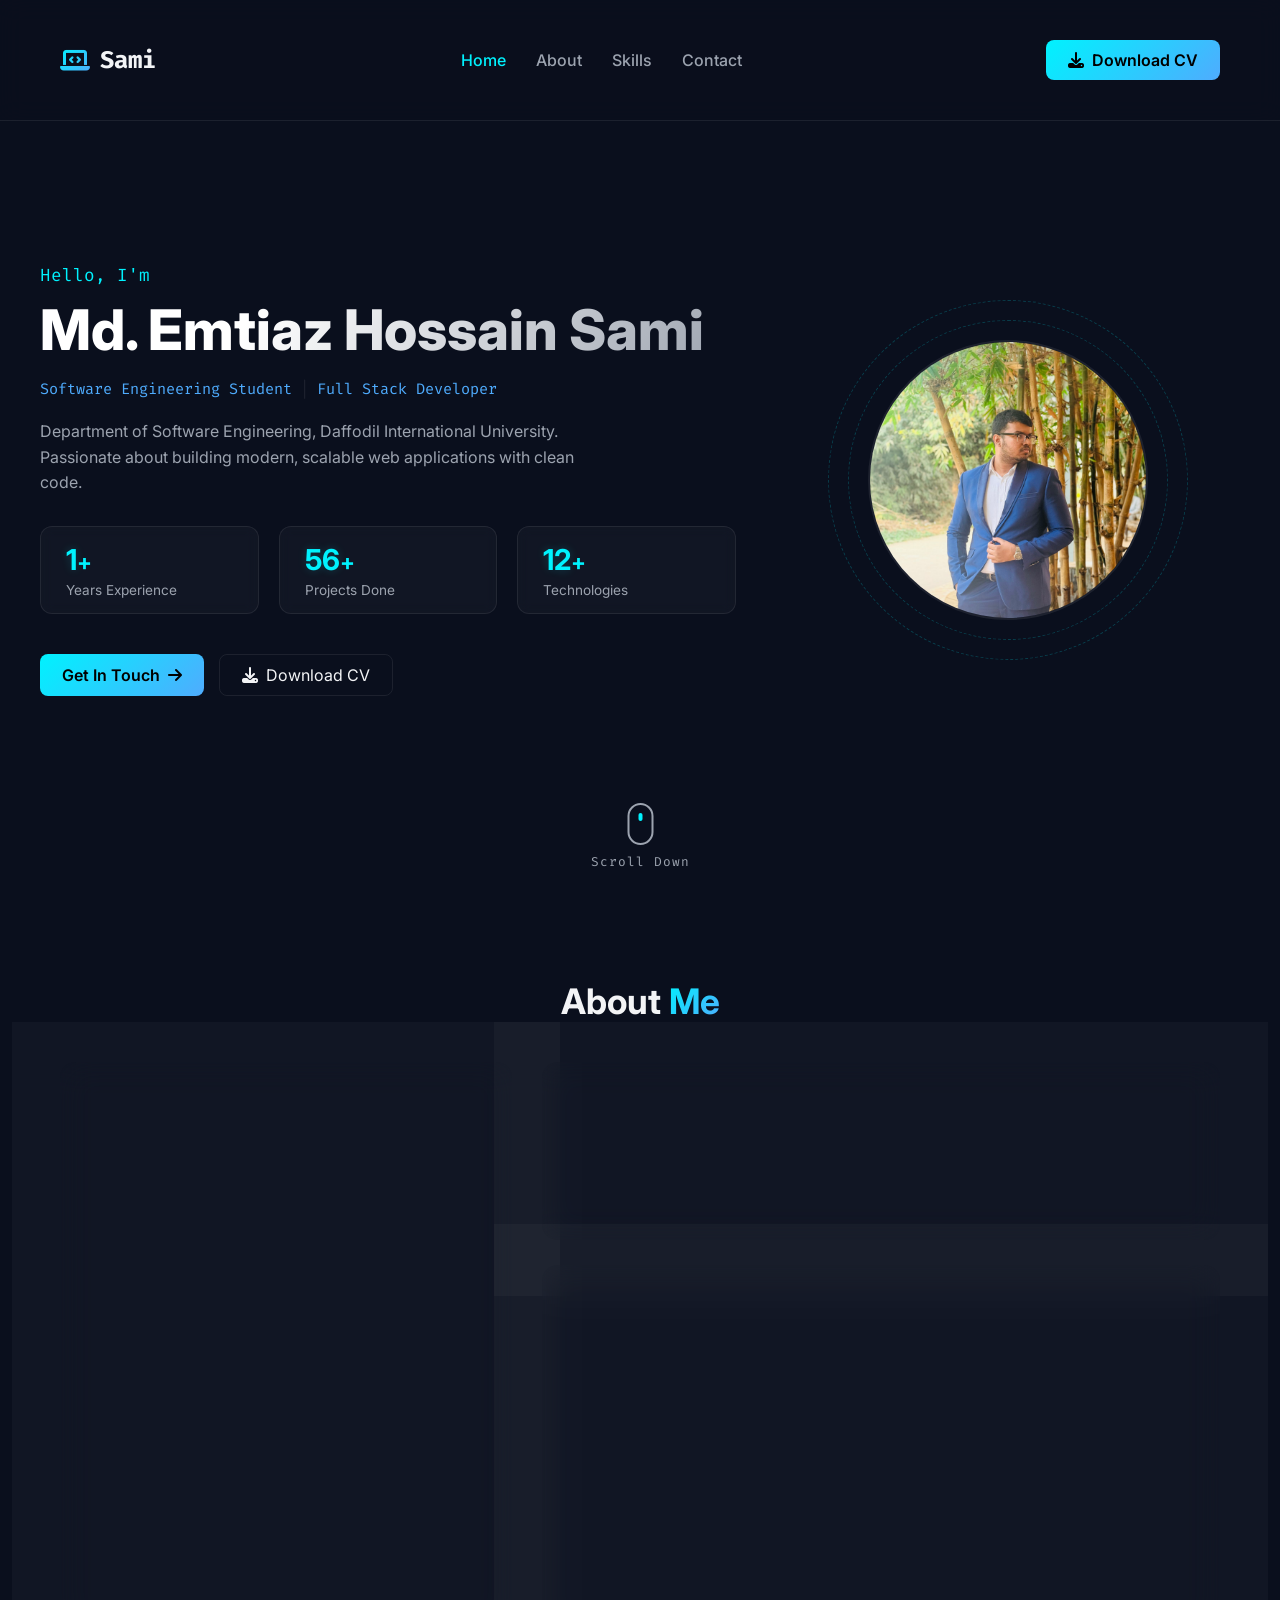
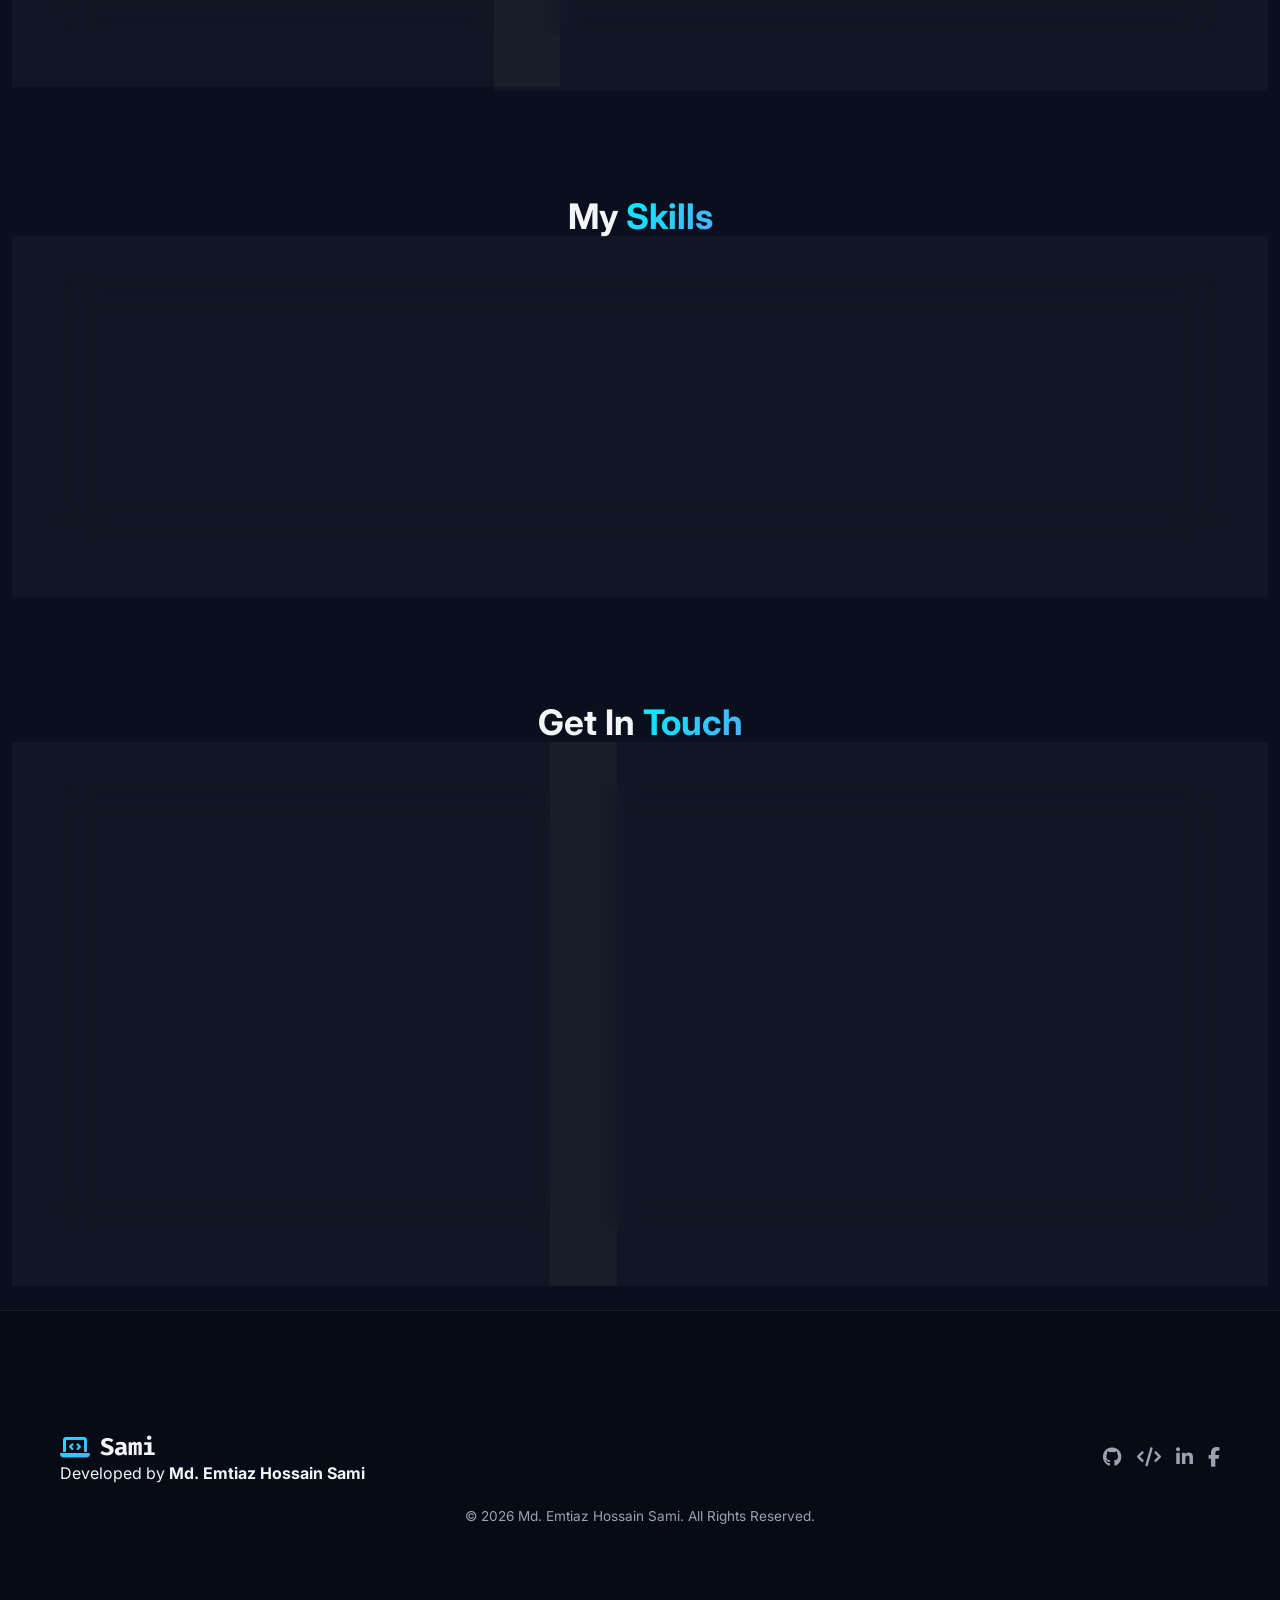
<file: index.html>
<!DOCTYPE html>
<html lang="en">
<head>
    <meta charset="UTF-8">
    <meta name="viewport" content="width=device-width, initial-scale=1.0">
    <title>Md. Emtiaz Hossain Sami | Portfolio</title>
    <link rel="preconnect" href="https://fonts.googleapis.com">
    <link href="https://fonts.googleapis.com/css2?family=Inter:wght@300;400;500;600;700;800;900&family=Fira+Code:wght@400;500&display=swap" rel="stylesheet">
    <link rel="stylesheet" href="https://cdnjs.cloudflare.com/ajax/libs/font-awesome/6.5.1/css/all.min.css">
    <link rel="stylesheet" href="style.css">
</head>
<body>

    <div class="loader" id="loader">
        <div class="loader-content">
            <div class="loader-spinner"></div>
            <span>Loading...</span>
        </div>
    </div>

    <canvas id="particles"></canvas>

    <nav class="navbar" id="navbar">
        <div class="nav-container">
            <a href="#home" class="nav-logo">
                <i class="fa-solid fa-laptop-code tech-icon"></i>
                <span>Sami</span>
            </a>
            <ul class="nav-menu" id="navMenu">
                <li><a href="#home" class="nav-link active">Home</a></li>
                <li><a href="#about" class="nav-link">About</a></li>
                <li><a href="#skills" class="nav-link">Skills</a></li>
                <li><a href="#contact" class="nav-link">Contact</a></li>
            </ul>
            <div class="nav-actions">
                <a href="my-resume.pdf" class="btn-download" id="downloadCVNav" target="_blank">
                    <i class="fas fa-download"></i> Download CV
                </a>
                <button class="menu-btn" id="menuBtn">
                    <span></span><span></span><span></span>
                </button>
            </div>
        </div>
    </nav>

    <div class="mobile-menu" id="mobileMenu">
        <a href="#home">Home</a>
        <a href="#about">About</a>
        <a href="#skills">Skills</a>
        <a href="#contact">Contact</a>
        <a href="my-resume.pdf" class="btn-download-mobile" id="downloadCVMobile" target="_blank">
            <i class="fas fa-download"></i> Download CV
        </a>
    </div>

    <section class="hero" id="home">
        <div class="hero-container">
            <div class="hero-left">
                <p class="hero-greeting">Hello, I'm</p>
                <h1 class="hero-name">Md. Emtiaz Hossain Sami</h1>
                <div class="hero-role">
                    <span class="role-tag">Software Engineering Student</span>
                    <span class="role-divider">|</span>
                    <span class="role-tag">Full Stack Developer</span>
                </div>
                <p class="hero-desc">
                    Department of Software Engineering, Daffodil International University. 
                    Passionate about building modern, scalable web applications with clean code.
                </p>
                
                <div class="hero-stats">
                    <div class="stat-box">
                        <span class="stat-num" data-count="1">0</span><span class="stat-plus">+</span>
                        <span class="stat-text">Years Experience</span>
                    </div>
                    <div class="stat-box">
                        <span class="stat-num" data-count="56">0</span><span class="stat-plus">+</span>
                        <span class="stat-text">Projects Done</span>
                    </div>
                    <div class="stat-box">
                        <span class="stat-num" data-count="12">0</span><span class="stat-plus">+</span>
                        <span class="stat-text">Technologies</span>
                    </div>
                </div>

                <div class="hero-btns">
                    <a href="#contact" class="btn-primary">
                        <span>Get In Touch</span>
                        <i class="fas fa-arrow-right"></i>
                    </a>
                    <a href="https://imtiaz.swe.bd/resume.pdf" class="btn-outline" id="downloadCVHero" target="_blank">
                        <i class="fas fa-download"></i>
                        <span>Download CV</span>
                    </a>
                </div>
            </div>
            <div class="hero-right">
                <div class="hero-photo-wrap">
                    <div class="hero-photo-ring ring-1"></div>
                    <div class="hero-photo-ring ring-2"></div>
                    <div class="hero-photo-ring ring-3"></div>
                    <div class="hero-photo">
                        <img src="hero-photo.jpg.jpg" alt="Emtiaz Sami">
                    </div>
                </div>
            </div>
        </div>
        
        <div class="scroll-down">
            <div class="scroll-mouse">
                <div class="scroll-wheel"></div>
            </div>
            <span>Scroll Down</span>
        </div>
    </section>

    <section class="about-section" id="about">
        <div class="container">
            <h2 class="section-heading">About <span class="text-gradient">Me</span></h2>
            <div class="about-layout">
                <div class="about-sidebar">
                    <div class="about-photo-card">
                        <div class="about-photo">
                            <img src="about-photo.jpg.jpg" alt="Emtiaz Sami">
                        </div>
                        <h3>Emtiaz Sami</h3>
                        <p>Full Stack Developer</p>
                        <div class="about-quick-info">
                            <div class="quick-item">
                                <i class="fas fa-envelope"></i>
                                <div>
                                    <span class="quick-label">Email</span>
                                    <span class="quick-value">sami242-35-744@diu.edu.bd</span>
                                </div>
                            </div>
                            <div class="quick-item">
                                <i class="fab fa-github"></i>
                                <div>
                                    <span class="quick-label">GitHub</span>
                                    <a href="https://github.com/sami21-lgtm" target="_blank" class="quick-value" style="color: var(--accent-cyan);">@sami21-lgtm</a>
                                </div>
                            </div>
                            <div class="quick-item">
                                <i class="fas fa-code"></i>
                                <div>
                                    <span class="quick-label">Codeforces</span>
                                    <a href="https://codeforces.com/profile/samiemtiaz008" target="_blank" class="quick-value" style="color: var(--accent-cyan);">@samiemtiaz008</a>
                                </div>
                            </div>
                            <div class="quick-item">
                                <i class="fas fa-map-marker-alt"></i>
                                <div>
                                    <span class="quick-label">Location</span>
                                    <span class="quick-value">Dhaka, BD</span>
                                </div>
                            </div>
                            <div class="quick-item">
                                <i class="fas fa-briefcase"></i>
                                <div>
                                    <span class="quick-label">Status</span>
                                    <span class="quick-value status-open">Open to Work</span>
                                </div>
                            </div>
                        </div>
                        <a href="https://imtiaz.swe.bd/resume.pdf" class="btn-download-full" id="downloadCVAbout" target="_blank">
                            <i class="fas fa-download"></i> Download CV
                        </a>
                    </div>
                </div>

                <div class="about-main">
                    <div class="about-card">
                        <h3><i class="fas fa-user"></i> About Me</h3>
                        <p>
                            I'm Md. Emtiaz Hossain Sami, a Software Engineering student at Daffodil International University.
                            I specialize in competitive programming and full-stack web development. I love building secure, beautiful, and fluid interfaces.
                        </p>
                    </div>

                    <div class="about-card">
                        <h3><i class="fas fa-graduation-cap"></i> Education</h3>
                        <div class="timeline">
                            <div class="timeline-item">
                                <div class="timeline-dot"></div>
                                <div class="timeline-content">
                                    <span class="timeline-date">2024 - Present</span>
                                    <h4>B.Sc. in Software Engineering</h4>
                                    <p>Daffodil International University</p>
                                </div>
                            </div>
                            <div class="timeline-item">
                                <div class="timeline-dot"></div>
                                <div class="timeline-content">
                                    <span class="timeline-date">2022 - 2023</span>
                                    <h4>Higher Secondary Certificate (HSC)</h4>
                                    <p>Dhaka City College</p>
                                </div>
                            </div>
                            <div class="timeline-item">
                                <div class="timeline-dot"></div>
                                <div class="timeline-content">
                                    <span class="timeline-date">2013 - 2021</span>
                                    <h4>Secondary School Certificate (SSC)</h4>
                                    <p>Dhanmondi Govt. Boys' High School</p>
                                </div>
                            </div>
                        </div>
                    </div>
                </div>
            </div>
        </div>
    </section>

    <section class="skills-section" id="skills">
        <div class="container">
            <h2 class="section-heading">My <span class="text-gradient">Skills</span></h2>
            <div class="skills-grid">
                <div class="skill-category">
                    <div class="skill-category-header">
                        <i class="fas fa-trophy"></i>
                        <h3>Problem Solving</h3>
                    </div>
                    <div class="skill-list">
                        <div class="skill-item">
                            <span class="skill-name">C++</span>
                            <div class="skill-bar-bg"><div class="skill-bar-fill" style="width: 72%;"></div></div>
                        </div>
                        <div class="skill-item">
                            <span class="skill-name">Algorithms</span>
                            <div class="skill-bar-bg"><div class="skill-bar-fill" style="width: 72%;"></div></div>
                        </div>
                        <a href="https://codeforces.com/profile/samiemtiaz008" target="_blank" class="btn-outline" style="margin-top: 15px; width: 100%; justify-content: center; padding: 10px;">
                            <i class="fas fa-external-link-alt"></i> Codeforces Profile
                        </a>
                    </div>
                </div>
            </div>
        </div>
    </section>

    <section class="contact-section" id="contact">
        <div class="container">
            <h2 class="section-heading">Get In <span class="text-gradient">Touch</span></h2>
            <div class="contact-layout">
                <div class="contact-info">
                    <h3>Contact Information</h3>
                    <div class="contact-list">
                        <div class="contact-item">
                            <div class="contact-icon"><i class="fas fa-envelope"></i></div>
                            <div>
                                <span>Email</span>
                                <a href="mailto:sami242-35-744@diu.edu.bd">sami242-35-744@diu.edu.bd</a>
                            </div>
                        </div>
                        <div class="contact-item">
                            <div class="contact-icon"><i class="fab fa-whatsapp"></i></div>
                            <div>
                                <span>WhatsApp</span>
                                <a href="https://wa.me/8801958545359" target="_blank">+880 1958 545 359</a>
                            </div>
                        </div>
                    </div>
                    <div class="contact-socials">
                        <a href="https://github.com/sami21-lgtm" target="_blank"><i class="fab fa-github"></i></a>
                        <a href="https://codeforces.com/profile/samiemtiaz008" target="_blank"><i class="fas fa-code"></i></a>
                        <a href="https://www.linkedin.com/in/emtiaz-hossain-6b4416340/" target="_blank"><i class="fab fa-linkedin-in"></i></a>
                        <a href="https://www.facebook.com/emtiaz.hossain.2478" target="_blank"><i class="fab fa-facebook-f"></i></a>
                    </div>
                </div>

                <div class="contact-form-wrap">
                    <form id="contactForm" class="contact-form">
                        <div class="form-group">
                            <label>Your Name</label>
                            <input type="text" id="cName" placeholder="John Doe" required>
                        </div>
                        <div class="form-group">
                            <label>Your Email</label>
                            <input type="email" id="cEmail" placeholder="john@example.com" required>
                        </div>
                        <div class="form-group">
                            <label>Message</label>
                            <textarea id="cMessage" rows="6" placeholder="Write your message..." required></textarea>
                        </div>
                        <button type="submit" class="btn-primary btn-full">
                            <span>Send Message</span>
                            <i class="fas fa-paper-plane"></i>
                        </button>
                    </form>
                </div>
            </div>
        </div>
    </section>

    <footer class="footer">
        <div class="container">
            <div class="footer-inner">
                <div class="footer-brand">
                    <a href="#home" class="nav-logo">
                        <i class="fa-solid fa-laptop-code tech-icon"></i>
                        <span>Sami</span>
                    </a>
                    <p>Developed by <strong>Md. Emtiaz Hossain Sami</strong></p>
                </div>
                <div class="footer-socials">
                    <a href="https://github.com/sami21-lgtm" target="_blank"><i class="fab fa-github"></i></a>
                    <a href="https://codeforces.com/profile/samiemtiaz008" target="_blank"><i class="fas fa-code"></i></a>
                    <a href="https://www.linkedin.com/in/emtiaz-hossain-6b4416340/" target="_blank"><i class="fab fa-linkedin-in"></i></a>
                    <a href="https://www.facebook.com/emtiaz.hossain.2478" target="_blank"><i class="fab fa-facebook-f"></i></a>
                </div>
            </div>
            <div class="footer-bottom">
                <p>&copy; 2026 Md. Emtiaz Hossain Sami. All Rights Reserved.</p>
            </div>
        </div>
    </footer>

    <button class="back-top" id="backTop"><i class="fas fa-arrow-up"></i></button>

    <script src="script.js"></script>
</body>
</html>
</file>
<file: style.css>
:root {
    --bg-dark: #0a0f1d;
    --card-glass: rgba(255, 255, 255, 0.03);
    --border-glass: rgba(255, 255, 255, 0.08);
    --text-primary: #f3f4f6;
    --text-secondary: #9ca3af;
    --primary-gradient: linear-gradient(135deg, #00f2fe 0%, #4facfe 100%);
    --accent-cyan: #00f2fe;
    --accent-blue: #4facfe;
    --font-inter: 'Inter', sans-serif;
    --font-fira: 'Fira Code', monospace;
}

* {
    margin: 0;
    padding: 0;
    box-sizing: border-box;
    scroll-behavior: smooth;
}

body {
    background-color: var(--bg-dark);
    color: var(--text-primary);
    font-family: var(--font-inter);
    overflow-x: hidden;
    position: relative;
}

/* Background Canvas */
#particles {
    position: fixed;
    top: 0;
    left: 0;
    width: 100%;
    height: 100%;
    z-index: -1;
}

/* Preloader */
.loader {
    position: fixed;
    top: 0;
    left: 0;
    width: 100%;
    height: 100%;
    background: var(--bg-dark);
    z-index: 9999;
    display: flex;
    justify-content: center;
    align-items: center;
    transition: opacity 0.5s ease, visibility 0.5s;
}
.loader.fade-out {
    opacity: 0;
    visibility: hidden;
}
.loader-content {
    text-align: center;
    font-family: var(--font-fira);
}
.loader-spinner {
    width: 50px;
    height: 50px;
    border: 3px solid var(--border-glass);
    border-top: 3px solid var(--accent-cyan);
    border-radius: 50%;
    animation: spin 1s linear infinite;
    margin-bottom: 15px;
}

@keyframes spin {
    0% { transform: rotate(0deg); }
    100% { transform: rotate(360deg); }
}

/* Layout Container */
.container {
    width: 100%;
    max-width: 1200px;
    margin: 0 auto;
    padding: 80px 20px;
}

/* Glassmorphism Navigation */
.navbar {
    position: fixed;
    top: 0;
    left: 0;
    width: 100%;
    z-index: 100;
    background: rgba(10, 15, 29, 0.7);
    backdrop-filter: blur(12px);
    -webkit-backdrop-filter: blur(12px);
    border-bottom: 1px solid var(--border-glass);
    transition: all 0.3s ease;
}
.nav-container {
    max-width: 1200px;
    margin: 0 auto;
    padding: 20px;
    display: flex;
    justify-content: space-between;
    align-items: center;
}
.nav-logo {
    display: flex;
    align-items: center;
    gap: 10px;
    font-family: var(--font-fira);
    font-size: 1.5rem;
    font-weight: 700;
    color: var(--text-primary);
    text-decoration: none;
}
/* Tech Animated Icon */
.tech-icon {
    background: var(--primary-gradient);
    -webkit-background-clip: text;
    -webkit-text-fill-color: transparent;
    animation: pulseIcon 2s infinite alternate;
}
@keyframes pulseIcon {
    0% { transform: scale(1); filter: drop-shadow(0 0 2px rgba(0,242,254,0.4)); }
    100% { transform: scale(1.1); filter: drop-shadow(0 0 8px rgba(0,242,254,0.8)); }
}

.nav-menu {
    display: flex;
    list-style: none;
    gap: 30px;
}
.nav-link {
    color: var(--text-secondary);
    text-decoration: none;
    font-weight: 500;
    transition: color 0.3s;
}
.nav-link:hover, .nav-link.active {
    color: var(--accent-cyan);
}

/* Buttons */
.btn-primary, .btn-download, .btn-download-full {
    background: var(--primary-gradient);
    color: #000;
    padding: 10px 22px;
    border-radius: 8px;
    font-weight: 600;
    text-decoration: none;
    display: inline-flex;
    align-items: center;
    gap: 8px;
    border: none;
    cursor: pointer;
    transition: transform 0.3s ease, box-shadow 0.3s ease;
}
.btn-primary:hover, .btn-download:hover, .btn-download-full:hover {
    transform: translateY(-2px);
    box-shadow: 0 5px 15px rgba(0, 242, 254, 0.4);
}
.btn-outline {
    background: transparent;
    color: var(--text-primary);
    border: 1px solid var(--border-glass);
    padding: 10px 22px;
    border-radius: 8px;
    text-decoration: none;
    display: inline-flex;
    align-items: center;
    gap: 8px;
    transition: all 0.3s;
}
.btn-outline:hover {
    background: rgba(255, 255, 255, 0.05);
    border-color: var(--accent-cyan);
}

/* Hero Section */
.hero {
    min-height: 100vh;
    display: flex;
    align-items: center;
    justify-content: center;
    padding: 120px 20px 60px;
    position: relative;
}
.hero-container {
    max-width: 1200px;
    width: 100%;
    display: grid;
    grid-template-columns: 1.2fr 0.8fr;
    gap: 40px;
    align-items: center;
}
.hero-greeting {
    font-family: var(--font-fira);
    color: var(--accent-cyan);
    font-size: 1.1rem;
    margin-bottom: 10px;
}
.hero-name {
    font-size: 3.5rem;
    font-weight: 800;
    line-height: 1.2;
    margin-bottom: 15px;
    background: linear-gradient(120deg, #fff 30%, var(--text-secondary));
    -webkit-background-clip: text;
    -webkit-text-fill-color: transparent;
}
.hero-role {
    display: flex;
    align-items: center;
    gap: 10px;
    margin-bottom: 20px;
}
.role-tag {
    font-family: var(--font-fira);
    font-size: 0.95rem;
    color: var(--accent-blue);
}
.role-divider {
    color: var(--border-glass);
}
.hero-desc {
    color: var(--text-secondary);
    line-height: 1.6;
    margin-bottom: 30px;
    max-width: 550px;
}

/* Stats (Updated for perfect wrapping and alignment) */
.hero-stats {
    display: flex;
    gap: 20px;
    margin-bottom: 40px;
    flex-wrap: wrap;
}
.stat-box {
    background: var(--card-glass);
    border: 1px solid var(--border-glass);
    padding: 15px 25px;
    border-radius: 12px;
    backdrop-filter: blur(6px);
    min-width: 140px;
    flex: 1;
}
.stat-num {
    font-size: 1.8rem;
    font-weight: 700;
    color: var(--accent-cyan);
    text-shadow: 0 0 10px rgba(0, 242, 254, 0.2);
}
.stat-plus {
    color: var(--accent-cyan);
    font-size: 1.4rem;
    font-weight: 700;
}
.stat-text {
    display: block;
    font-size: 0.85rem;
    color: var(--text-secondary);
    margin-top: 5px;
    white-space: nowrap;
}
.hero-btns {
    display: flex;
    gap: 15px;
}

/* Hero Photo Rings */
.hero-photo-wrap {
    position: relative;
    display: flex;
    justify-content: center;
    align-items: center;
}
.hero-photo {
    width: 280px;
    height: 280px;
    border-radius: 50%;
    overflow: hidden;
    border: 2px solid var(--border-glass);
    z-index: 2;
}
.hero-photo img {
    width: 100%;
    height: 100%;
    object-fit: cover;
}
.hero-photo-ring {
    position: absolute;
    border-radius: 50%;
    border: 1px dashed rgba(0, 242, 254, 0.2);
    z-index: 1;
}
.ring-1 { width: 320px; height: 320px; animation: rotateRing 20s linear infinite; }
.ring-2 { width: 360px; height: 360px; animation: rotateRing 25s linear infinite reverse; }

@keyframes rotateRing {
    100% { transform: rotate(360deg); }
}

/* ==========================================================================
   SCROLL DOWN WITH MOUSE & WHEEL ANIMATION
   ========================================================================== */
.scroll-down {
    position: absolute;
    bottom: 30px;
    left: 50%;
    transform: translateX(-50%);
    display: flex;
    flex-direction: column;
    align-items: center;
    gap: 8px;
    cursor: pointer;
    z-index: 10;
}

.scroll-mouse {
    width: 26px;
    height: 42px;
    border: 2px solid var(--text-secondary);
    border-radius: 15px;
    position: relative;
    display: block;
    transition: border-color 0.3s;
}

.scroll-down:hover .scroll-mouse {
    border-color: var(--accent-cyan);
}

.scroll-wheel {
    width: 4px;
    height: 8px;
    background-color: var(--accent-cyan);
    border-radius: 2px;
    position: absolute;
    top: 8px;
    left: 50%;
    transform: translateX(-50%);
    animation: scrollAnimation 1.6s ease-in-out infinite;
    display: block;
}

@keyframes scrollAnimation {
    0% { opacity: 0; top: 6px; }
    30% { opacity: 1; }
    100% { opacity: 0; top: 18px; }
}

.scroll-down span {
    font-family: var(--font-fira);
    font-size: 0.8rem;
    color: var(--text-secondary);
    letter-spacing: 1px;
    white-space: nowrap;
    display: block;
}

.scroll-down:hover span {
    color: var(--accent-cyan);
}

/* About & Cards Section */
.section-heading {
    font-size: 2.2rem;
    font-weight: 700;
    margin-bottom: 40px;
    text-align: center;
}
.text-gradient {
    background: var(--primary-gradient);
    -webkit-background-clip: text;
    -webkit-text-fill-color: transparent;
}
.about-layout {
    display: grid;
    grid-template-columns: 0.8fr 1.2fr;
    gap: 30px;
}
.about-photo-card, .about-card, .skill-category, .contact-info, .contact-form-wrap {
    background: var(--card-glass);
    border: 1px solid var(--border-glass);
    backdrop-filter: blur(16px);
    -webkit-backdrop-filter: blur(16px);
    padding: 30px;
    border-radius: 16px;
    box-shadow: 0 8px 32px 0 rgba(0, 0, 0, 0.2);
}
.about-photo {
    width: 120px;
    height: 120px;
    border-radius: 50%;
    overflow: hidden;
    margin: 0 auto 20px;
    border: 2px solid var(--accent-cyan);
}
.about-photo img { width: 100%; height: 100%; object-fit: cover; }
.about-photo-card { text-align: center; }
.about-photo-card h3 { margin-bottom: 5px; font-size: 1.3rem; }
.about-photo-card p { color: var(--text-secondary); font-size: 0.9rem; margin-bottom: 20px; }

.about-quick-info {
    text-align: left;
    margin-bottom: 25px;
}
.quick-item {
    display: flex;
    align-items: center;
    gap: 15px;
    margin-bottom: 15px;
}
.quick-item i { color: var(--accent-cyan); font-size: 1.1rem; }
.quick-label { display: block; font-size: 0.75rem; color: var(--text-secondary); }
.quick-value { font-size: 0.9rem; font-weight: 500; text-decoration: none; color: var(--text-primary); }

.about-main {
    display: flex;
    flex-direction: column;
    gap: 25px;
}
.about-card h3 {
    margin-bottom: 15px;
    font-size: 1.25rem;
    display: flex;
    align-items: center;
    gap: 10px;
    color: var(--accent-cyan);
}
.about-card p { color: var(--text-secondary); line-height: 1.6; }

/* Timeline */
.timeline {
    position: relative;
    border-left: 2px solid var(--border-glass);
    padding-left: 20px;
    margin-left: 10px;
}
.timeline-item { position: relative; margin-bottom: 25px; }
.timeline-item:last-child { margin-bottom: 0; }
.timeline-dot {
    position: absolute;
    left: -26px;
    top: 5px;
    width: 10px;
    height: 10px;
    background: var(--accent-cyan);
    border-radius: 50%;
    box-shadow: 0 0 8px var(--accent-cyan);
}
.timeline-date { font-family: var(--font-fira); font-size: 0.8rem; color: var(--accent-blue); }
.timeline-content h4 { margin: 5px 0; font-size: 1.05rem; }
.timeline-content p { font-size: 0.9rem; }

/* Skills Bar */
.skill-bar-bg {
    background: rgba(255, 255, 255, 0.05);
    height: 8px;
    border-radius: 4px;
    margin-top: 8px;
    overflow: hidden;
}
.skill-bar-fill {
    background: var(--primary-gradient);
    height: 100%;
    border-radius: 4px;
    width: 0;
    transition: width 1s cubic-bezier(0.4, 0, 0.2, 1);
}
.skill-item { margin-bottom: 15px; }

/* Contact & Inputs */
.contact-layout { display: grid; grid-template-columns: 0.9fr 1.1fr; gap: 30px; }
.contact-list { margin: 25px 0; }
.contact-item { display: flex; gap: 15px; margin-bottom: 20px; }
.contact-icon {
    width: 40px;
    height: 40px;
    background: rgba(255,255,255,0.03);
    border: 1px solid var(--border-glass);
    border-radius: 8px;
    display: flex;
    justify-content: center;
    align-items: center;
    color: var(--accent-cyan);
}
.contact-socials { display: flex; gap: 15px; }
.contact-socials a {
    width: 40px;
    height: 40px;
    border: 1px solid var(--border-glass);
    border-radius: 50%;
    display: flex;
    justify-content: center;
    align-items: center;
    color: var(--text-primary);
    text-decoration: none;
    transition: all 0.3s;
}
.contact-socials a:hover {
    border-color: var(--accent-cyan);
    color: var(--accent-cyan);
    background: rgba(255,255,255,0.02);
}

.form-group { margin-bottom: 20px; }
.form-group label { display: block; font-size: 0.85rem; color: var(--text-secondary); margin-bottom: 8px; }
.form-group input, .form-group textarea {
    width: 100%;
    background: rgba(255,255,255,0.02);
    border: 1px solid var(--border-glass);
    padding: 12px 16px;
    border-radius: 8px;
    color: #fff;
    font-family: inherit;
    transition: border-color 0.3s;
}
.form-group input:focus, .form-group textarea:focus {
    outline: none;
    border-color: var(--accent-cyan);
}
.btn-full { width: 100%; justify-content: center; padding: 14px; }

/* Footer */
.footer {
    border-top: 1px solid var(--border-glass);
    padding: 40px 20px;
    background: rgba(6, 10, 20, 0.8);
}
.footer-inner {
    max-width: 1200px;
    margin: 0 auto;
    display: flex;
    justify-content: space-between;
    align-items: center;
    margin-bottom: 25px;
}
.footer-socials { display: flex; gap: 15px; }
.footer-socials a { color: var(--text-secondary); font-size: 1.2rem; transition: color 0.3s; }
.footer-socials a:hover { color: var(--accent-cyan); }
.footer-bottom { text-align: center; color: var(--text-secondary); font-size: 0.85rem; }

/* Menu button & Mobile display */
.menu-btn {
    display: none;
    flex-direction: column;
    gap: 6px;
    background: none;
    border: none;
    cursor: pointer;
}
.menu-btn span { width: 25px; height: 2px; background: #fff; transition: 0.3s; }
.mobile-menu {
    position: fixed;
    top: 75px;
    left: -100%;
    width: 100%;
    height: calc(100vh - 75px);
    background: rgba(10, 15, 29, 0.95);
    backdrop-filter: blur(12px);
    display: flex;
    flex-direction: column;
    padding: 40px;
    gap: 25px;
    transition: 0.4s cubic-bezier(0.4, 0, 0.2, 1);
    z-index: 99;
}
.mobile-menu.open { left: 0; }
.mobile-menu a { color: #fff; text-decoration: none; font-size: 1.2rem; font-weight: 500; }

/* Back to Top */
.back-top {
    position: fixed;
    bottom: 30px;
    right: 30px;
    width: 45px;
    height: 45px;
    border-radius: 50%;
    background: var(--primary-gradient);
    border: none;
    color: #000;
    display: flex;
    justify-content: center;
    align-items: center;
    cursor: pointer;
    opacity: 0;
    visibility: hidden;
    transition: all 0.3s;
    z-index: 98;
}
.back-top.show { opacity: 1; visibility: visible; }

/* Responsive Media Queries */
@media (max-width: 992px) {
    .hero-container { grid-template-columns: 1fr; text-align: center; justify-items: center; }
    .hero-desc { margin-left: auto; margin-right: auto; }
    .hero-stats { justify-content: center; width: 100%; max-width: 550px; }
    .hero-btns { justify-content: center; }
    .about-layout, .contact-layout { grid-template-columns: 1fr; }
    .scroll-down { position: relative; bottom: 0; margin-top: 40px; left: 0; transform: none; }
}

@media (max-width: 768px) {
    .nav-menu, .btn-download { display: none; }
    .menu-btn { display: flex; }
    .hero-name { font-size: 2.5rem; }
    .stat-box { padding: 12px 15px; min-width: 110px; }
    .stat-num { font-size: 1.5rem; }
}
</file>
